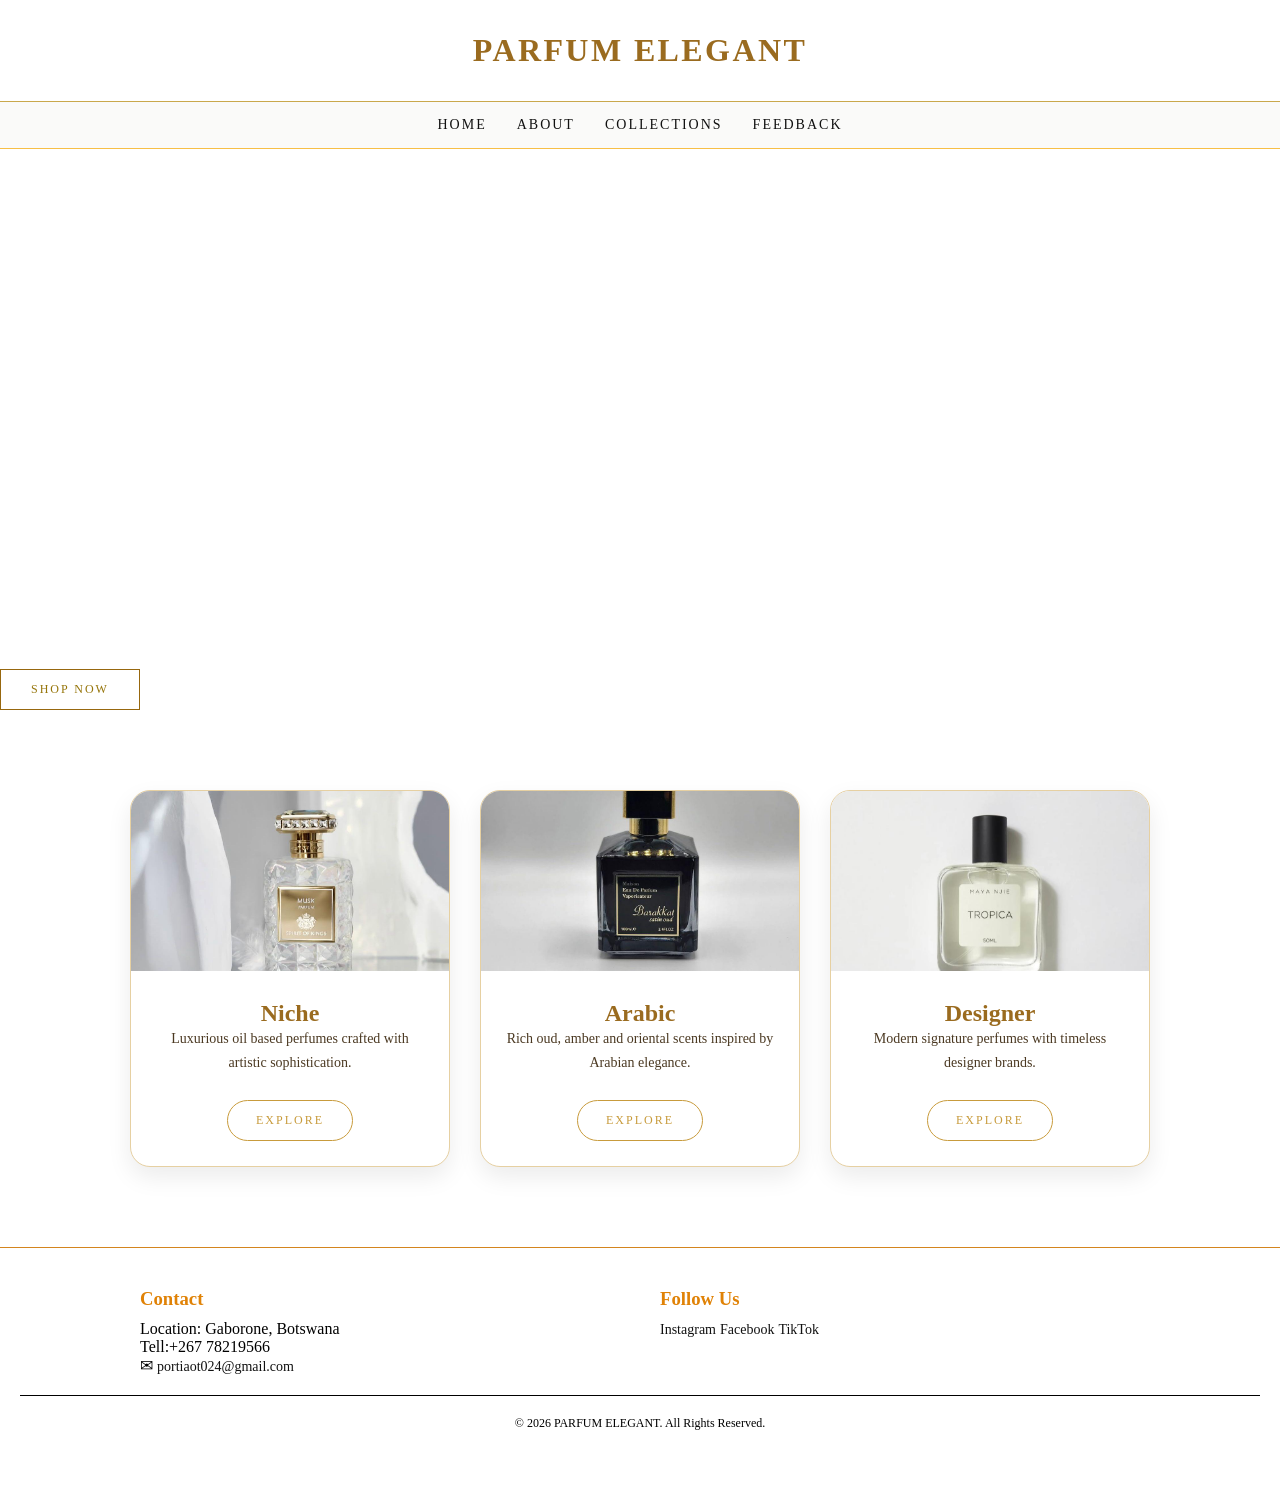
<file: index.html>
<!DOCTYPE html>
<html lang="en">
<head>
  <meta charset="UTF-8">
  <meta name="viewport content="width=device-width,initial-scale=1.0">
  <link rel= stylesheet href="style.css">
  <title>home page</title>
</head>
<body>
  <div class="header-title">
    <h1>PARFUM ELEGANT</h1>
  </div>
  <div class="body">
    <header>

    </head> 
    <nav>
        <div class ="nav">
        <a href="index.html">Home</a>
        <a href="about.html">About</a>
        <a href="collections.html">Collections</a>
        <a href="feedback.html">Feedback</a>

    </nav> 
     
     </div>

    <nav>
<div class="slideshow">
  <video autoplay muted loop playsinline class="video v1">
    <source src="video1.mp4" type="video/mp4">
   </video>
  <video autoplay muted loop playsinline class="video v2">
    <source src="video2.mp4" type="video/mp4">
   </video>
</div>
    </nav>

<!-- SHOP NOW BUTTON -->
    <a href="collections.html#shopnow" class="shop-btn">Shop Now</a>
  </div>
</div>

<!-- CATEGORY SECTION -->
<section class="category-section">

  <!-- NICHE -->
  <div class="category-card">

    <img src="img/Niche3.jpg" ></img>

    <div class="category-content">

      <h1>Niche</h1>

      <p>
        Luxurious oil based perfumes crafted with artistic sophistication.
      </p>

      <a href="collections.html#niche" class="category-btn"> 
        Explore
      </a>

    </div>

  </div>

  <!-- ARABIC -->
  <div class="category-card">

    <img src="img/arabic8.jpg" > </img>

    <div class="category-content">

      <h1>Arabic</h1>

      <p>
        Rich oud, amber and oriental scents inspired by Arabian elegance.
      </p>

      <a href="collections.html#arabic" class="category-btn">
        Explore
      </a>

    </div>

  </div>

  <!-- DESIGNER -->
  <div class="category-card">

    <img src="img/des7.jpg" > </img>

    <div class="category-content">

      <h1>Designer</h1>

      <p>
        Modern signature perfumes with timeless designer brands.
      </p>

      <a href="collections.html#designer" class="category-btn">
        Explore
      </a>

    </div>

  </div>

</section>
   <footer class="footer">

  <div class="footer-container">
    
    <div class="footer-contact">
      <h3>Contact</h3>
      <p>Location: Gaborone, Botswana</p>
      <p>Tell:+267 78219566</p>
      <p>
  ✉ <a href="mailto:portiaot024@gmail.com">portiaot024@gmail.com
    
  </a>
</p>
    </div>
      <div class="footer-social">
      <h3>Follow Us</h3>
       <a href="https://instagram.com" target="_blank">Instagram</a>
       <a href="https://facebook.com" target="_blank">Facebook</a>
       <a href="https://tiktok.com" target="_blank">TikTok</a>
    </div>

  </div>

  <div class="footer-bottom">
    <p>© 2026 PARFUM ELEGANT. All Rights Reserved.</p>
  </div>

</footer>
</body>
</html>
</file>
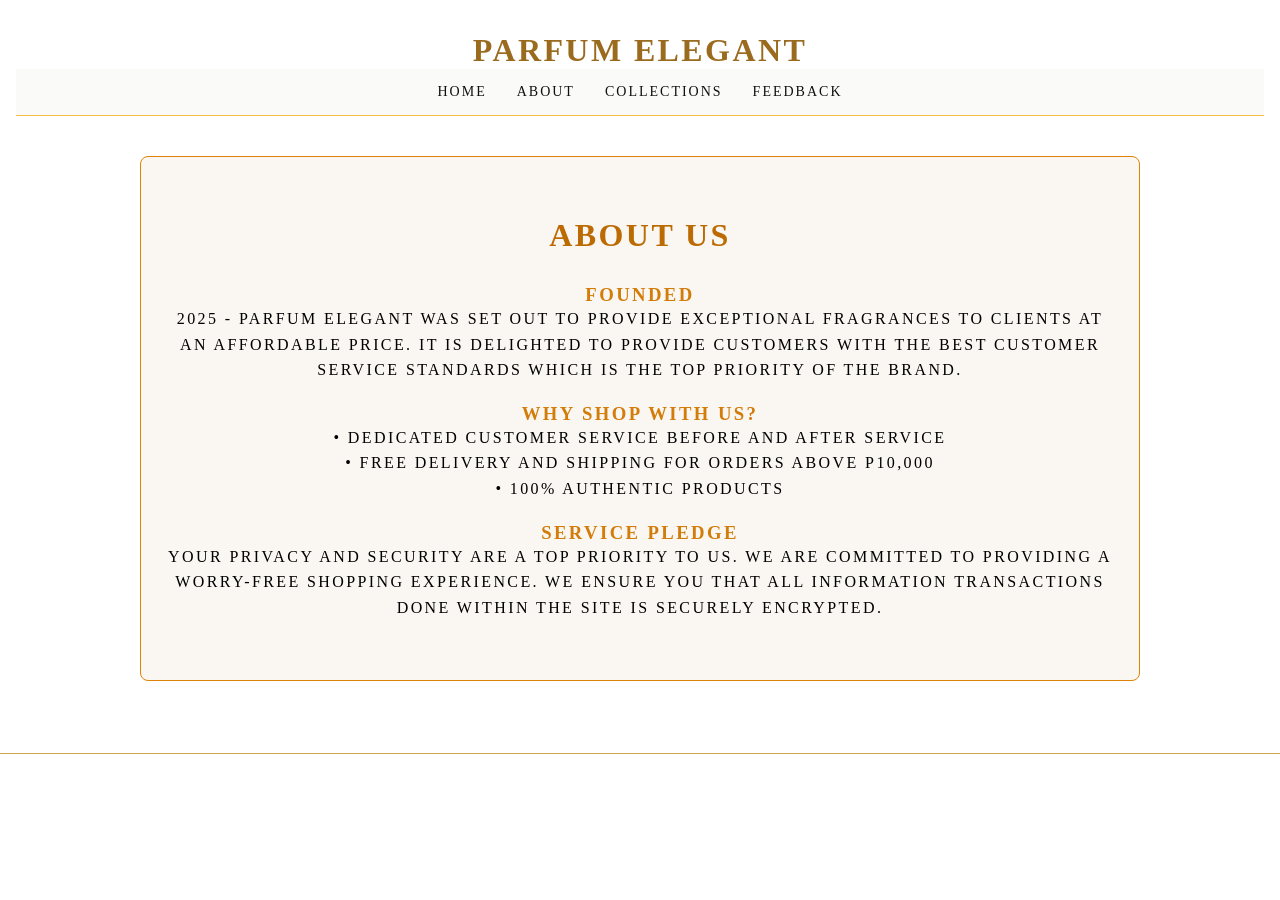
<file: about.html>
<!DOCTYPE html>
<html lang="en">
<head>
  <meta charset="UTF-8">
  <meta name="viewport" content="width=device-width, initial-scale=1.0">
  <link rel="stylesheet" href="style.css">
  <title>About - PARFUM ELEGANT</title>
</head>
<body>
  <div class="header-title">
    <header>
      <h1>PARFUM ELEGANT</h1>
    </header>
    <nav>
      <div class="nav">
        <a href="index.html">Home</a>
        <a href="about.html#about">About</a>
        <a href="collections.html">Collections</a>
        <a href="feedback.html">Feedback</a>
      </div>
    </nav>

    <section id="about" class="about">
      <header>
        <h2>ABOUT US</h2>
      </header>
      
      <h3>FOUNDED</h3>
      <p>2025 - PARFUM ELEGANT was set out to provide exceptional fragrances to clients at an affordable price. It is delighted to provide customers with the best customer service standards which is the top priority of the brand.</p>
      
      <h3>WHY SHOP WITH US?</h3>
      <p>
        • Dedicated customer service before and after service<br>
        • Free delivery and shipping for orders above P10,000<br>
        • 100% authentic products
      </p>

      <h3>SERVICE PLEDGE</h3>
      <p>Your privacy and security are a top priority to us. We are committed to providing a worry-free shopping experience. We ensure you that all information transactions done within the site is securely encrypted.</p>
    </section>

    <footer class="footer-blank"></footer>

  </div>
</body>
</html>
</file>
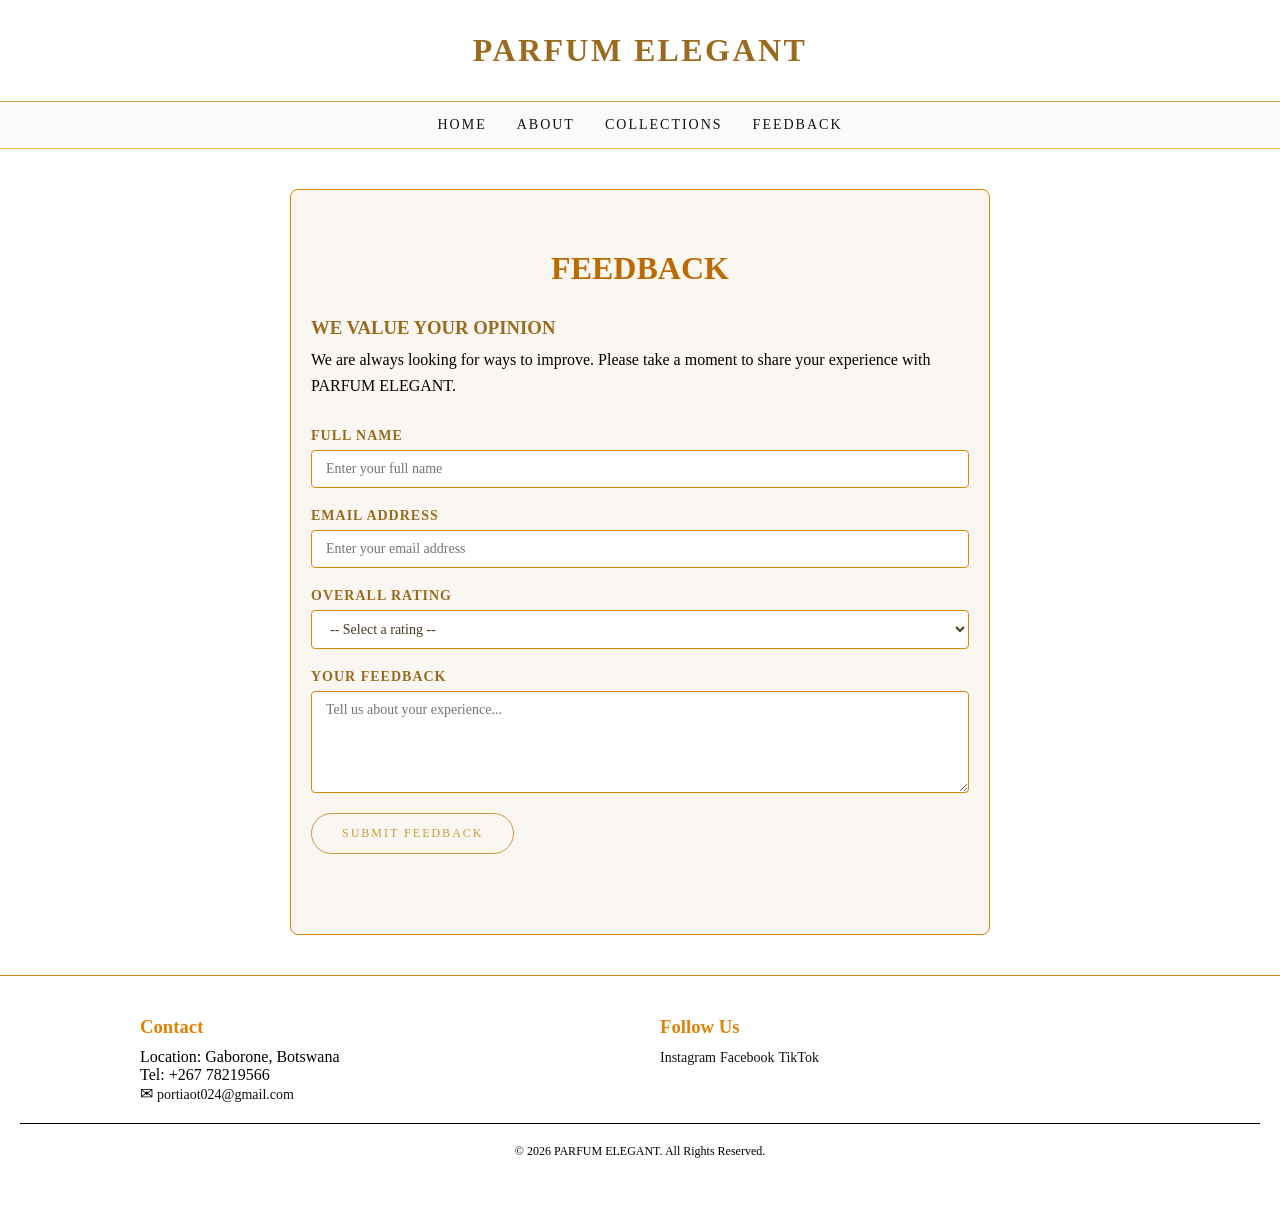
<file: feedback.html>
<!DOCTYPE html>
<html lang="en">
<head>
  <meta charset="UTF-8">
  <meta name="viewport" content="width=device-width, initial-scale=1.0">
  <link rel="stylesheet" href="style.css">
  <title>Feedback - PARFUM ELEGANT</title>
</head>
<body>

  <!-- HEADER -->
  <div class="header-title">
    <h1>PARFUM ELEGANT</h1>
  </div>

  <!-- NAV -->
  <nav>
    <div class="nav">
      <a href="index.html">Home</a>
      <a href="about.html">About</a>
      <a href="collections.html">Collections</a>
      <a href="feedback.html">Feedback</a>
    </div>
  </nav>

  <!-- FEEDBACK SECTION -->
  <section id="feedback">
    <header>
      <h2>FEEDBACK</h2>
    </header>

    <h3>WE VALUE YOUR OPINION</h3>
    <p>We are always looking for ways to improve. Please take a moment to share your experience with PARFUM ELEGANT.</p>

    <div class="feedback-form">

      <div class="form-group">
        <label for="name">Full Name</label>
        <input type="text" id="name" name="name" placeholder="Enter your full name">
      </div>

      <div class="form-group">
        <label for="email">Email Address</label>
        <input type="email" id="email" name="email" placeholder="Enter your email address">
      </div>

      <div class="form-group">
        <label for="rating">Overall Rating</label>
        <select id="rating" name="rating">
          <option value="">-- Select a rating --</option>
          <option value="5">Excellent</option>
          <option value="4">Good</option>
          <option value="3">Average</option>
          <option value="2">Poor</option>
          <option value="1">Very Poor</option>
        </select>
      </div>

      <div class="form-group">
        <label for="message">Your Feedback</label>
        <textarea id="message" name="message" rows="5" placeholder="Tell us about your experience..."></textarea>
      </div>

      <div class="form-group">
        <button type="button" onclick="submitFeedback()">Submit Feedback</button>
      </div>

      <p id="feedback-msg" style="display:none;">
        Thank you for your feedback! We appreciate you taking the time to share your experience.
      </p>

    </div>
  </section>

  <!-- FOOTER -->
  <footer class="footer">
    <div class="footer-container">
      <div class="footer-contact">
        <h3>Contact</h3>
        <p>Location: Gaborone, Botswana</p>
        <p>Tel: +267 78219566</p>
        <p>✉ <a href="mailto:portiaot024@gmail.com">portiaot024@gmail.com</a></p>
      </div>
      <div class="footer-social">
        <h3>Follow Us</h3>
        <a href="https://instagram.com" target="_blank">Instagram</a>
        <a href="https://facebook.com" target="_blank">Facebook</a>
        <a href="https://tiktok.com" target="_blank">TikTok</a>
      </div>
    </div>
    <div class="footer-bottom">
      <p>© 2026 PARFUM ELEGANT. All Rights Reserved.</p>
    </div>
  </footer>

  <style>
    #feedback {
      padding: 60px 20px;
      max-width: 700px;
      margin: 40px auto;
      background: #FAF7F2;
      border: 1px solid #e08206;
      border-radius: 8px;
    }

    #feedback header {
      text-align: center;
      margin-bottom: 30px;
    }

    #feedback h2 {
      font-size: 32px;
      color: #bb6b02;
      margin-bottom: 10px;
    }

    #feedback h3 {
      margin-top: 20px;
      color: #9A6B1F;
    }

    #feedback p {
      line-height: 1.6;
      color: black;
      margin-top: 8px;
    }

    .feedback-form {
      margin-top: 30px;
    }

    .form-group {
      display: flex;
      flex-direction: column;
      margin-bottom: 20px;
    }

    .form-group label {
      font-size: 14px;
      color: #9A6B1F;
      font-weight: bold;
      margin-bottom: 6px;
      letter-spacing: 1px;
      text-transform: uppercase;
    }

    .form-group input,
    .form-group select,
    .form-group textarea {
      padding: 10px 14px;
      border: 1px solid #e08206;
      border-radius: 4px;
      font-size: 14px;
      font-family: 'Georgia', serif;
      background: #ffffff;
      color: #4b3922;
      outline: none;
      transition: border-color 0.2s;
    }

    .form-group input:focus,
    .form-group select:focus,
    .form-group textarea:focus {
      border-color: #C89B3C;
    }

    .form-group textarea {
      resize: vertical;
    }

    .form-group button {
      padding: 12px 30px;
      background: transparent;
      border: 1px solid #C89B3C;
      border-radius: 30px;
      color: #C89B3C;
      font-size: 12px;
      font-family: 'Georgia', serif;
      text-transform: uppercase;
      letter-spacing: 2px;
      cursor: pointer;
      transition: 0.3s ease;
      width: fit-content;
    }

    .form-group button:hover {
      background: #C89B3C;
      color: white;
    }

    #feedback-msg {
      color: #9A6B1F;
      font-weight: bold;
    }
  </style>

  <script>
    function submitFeedback() {
      const name = document.getElementById('name').value.trim();
      const email = document.getElementById('email').value.trim();
      const rating = document.getElementById('rating').value;
      const message = document.getElementById('message').value.trim();

      if (!name || !email || !rating || !message) {
        alert('Please fill in all fields before submitting.');
        return;
      }

      document.getElementById('feedback-msg').style.display = 'block';
      document.getElementById('name').value = '';
      document.getElementById('email').value = '';
      document.getElementById('rating').value = '';
      document.getElementById('message').value = '';
    }
  </script>

</body>
</html>
</file>
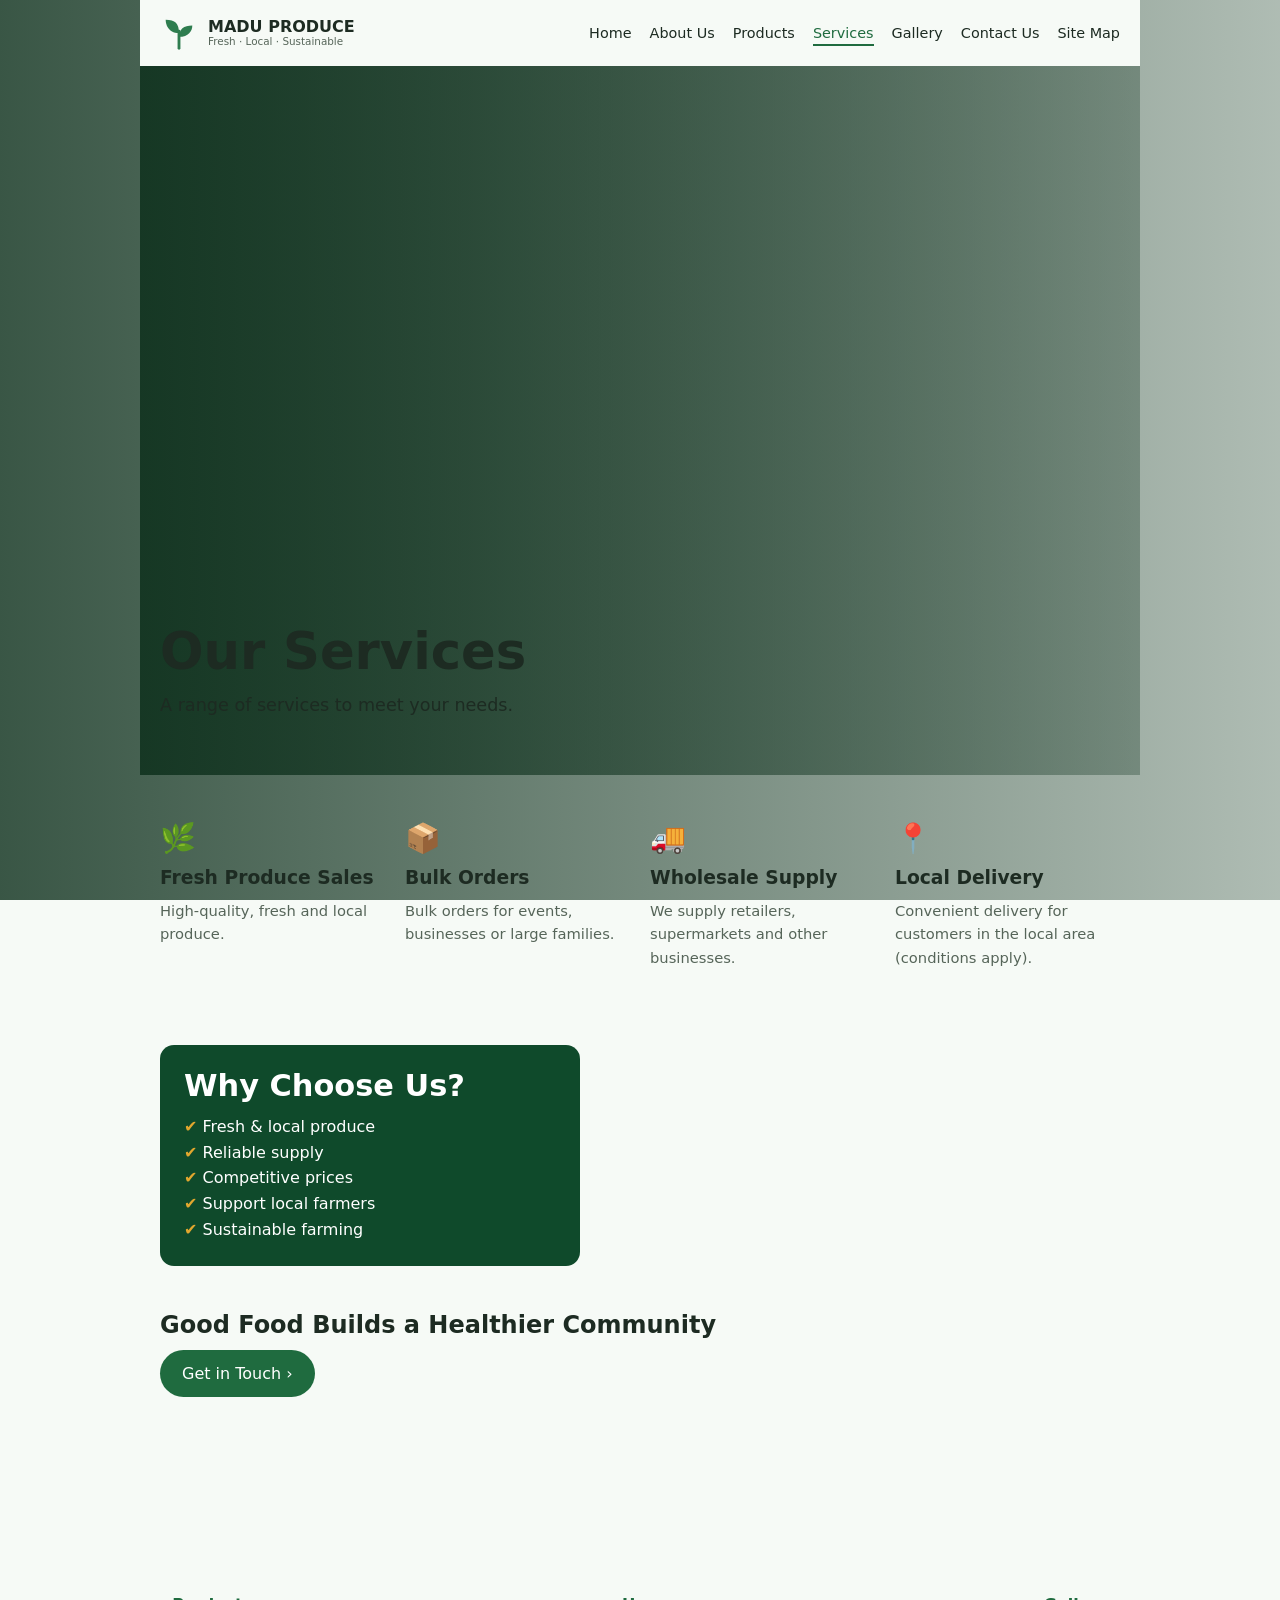
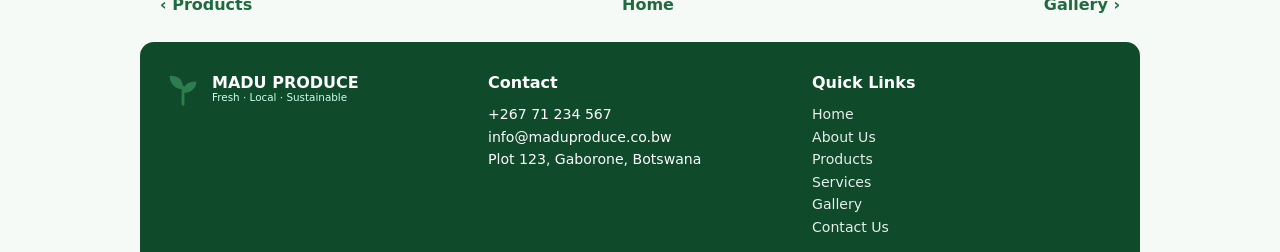
<file: MD produce/SERVICES.html>
<!DOCTYPE html><html lang="en"><head><meta charset="utf-8"><meta name="viewport" content="width=device-width,initial-scale=1"><title>Services | Madu Produce</title><link rel="stylesheet" href="style.css"></head><body><header class="top"><a class="brand" href="index.html"><svg viewBox="0 0 40 40" width="38" height="38" aria-hidden="true"><path d="M20 36V18" stroke="#2e7d4f" stroke-width="3" stroke-linecap="round"/><path d="M20 20C8 20 6 10 6 6c10 0 14 4 14 14zM20 24c10 0 14-6 14-12-9 0-14 4-14 12z" fill="#2e7d4f"/></svg><span><b>MADU PRODUCE</b><small>Fresh · Local · Sustainable</small></span></a><button class="burger" aria-label="Menu" aria-expanded="false">☰</button><nav id="nav"><a href="index.html">Home</a><a href="about.html">About Us</a><a href="products.html">Products</a><a href="services.html" class=active aria-current=page>Services</a><a href="gallery.html">Gallery</a><a href="contact.html">Contact Us</a><a href="sitemap.html">Site Map</a></nav></header><main><section class="hero"><div class="scene s-field"></div><div class="shade"></div><div class="hin"><h1>Our Services</h1><p>A range of services to meet your needs.</p></div></section><div class="g4"><div class="fc"><span class="ic">🌿</span><h3>Fresh Produce Sales</h3><p>High-quality, fresh and local produce.</p></div><div class="fc"><span class="ic">📦</span><h3>Bulk Orders</h3><p>Bulk orders for events, businesses or large families.</p></div><div class="fc"><span class="ic">🚚</span><h3>Wholesale Supply</h3><p>We supply retailers, supermarkets and other businesses.</p></div><div class="fc"><span class="ic">📍</span><h3>Local Delivery</h3><p>Convenient delivery for customers in the local area (conditions apply).</p></div></div><section class="sec"><div class="why"><h2>Why Choose Us?</h2><ul><li>Fresh & local produce</li><li>Reliable supply</li><li>Competitive prices</li><li>Support local farmers</li><li>Sustainable farming</li></ul></div></section><section class="cta"><div class="scene s-field"></div><div class="shade"></div><div class="hin"><h2>Good Food Builds a Healthier Community</h2><a class="btn" href="contact.html">Get in Touch ›</a></div></section></main><div class="pager"><a href="products.html">‹ Products</a><a href="index.html">Home</a><a href="gallery.html">Gallery ›</a></div>
<footer><div class="fgrid"><div><div class="brand light"><svg viewBox="0 0 40 40" width="38" height="38" aria-hidden="true"><path d="M20 36V18" stroke="#2e7d4f" stroke-width="3" stroke-linecap="round"/><path d="M20 20C8 20 6 10 6 6c10 0 14 4 14 14zM20 24c10 0 14-6 14-12-9 0-14 4-14 12z" fill="#2e7d4f"/></svg><span><b>MADU PRODUCE</b><small>Fresh · Local · Sustainable</small></span></div></div>
<div><h4>Contact</h4><p>+267 71 234 567<br>info@maduproduce.co.bw<br>Plot 123, Gaborone, Botswana</p></div>
<div><h4>Quick Links</h4><div class="ql"><a href="index.html">Home</a><a href="about.html">About Us</a><a href="products.html">Products</a><a href="services.html">Services</a><a href="gallery.html">Gallery</a><a href="contact.html">Contact Us</a>
</file>
<file: style.css>
* {
  margin: 0; 
  padding: 0; 
  box-sizing: border-box;
}
html {
  scroll-behavior: smooth;
}
/* GLOBAL */
body {
  background-color: #ffffff;
  color: #e8d9a0;
  font-family: 'Georgia', serif;
}

h1, h2, h3,p{
  color: #9A6B1F;
}

/* HEADER TITLE */
.header-title {
  text-align: center;
  padding: 2rem 1rem;
  letter-spacing: 0.15em;
  text-transform: uppercase;
  color: #c9a84c;
  border-bottom:0.5px solid #c9a84c;
}

/* NAVIGATION */
.nav {
  display: flex;
  justify-content: center;
  align-items: center;
  gap: 30px;
  list-style: none;
  padding: 15px;
  background: #fafaf9;
  border-bottom: 1px solid #f7bf47;
}

.nav a {
  text-decoration: none;
  color: #111111;
  font-size: 14px;
  letter-spacing: 2px;
  text-transform: uppercase;
}

.nav a:hover {
  color: #c89B3c;
}

/* SLIDESHOW */
.slideshow {
  position: relative;
  height: 500px;
  overflow:hidden;
}

.video {
  position: absolute;
  width: 100%;
  height: 100%;
  object-fit: cover;
  top: 0;
  left: 0;
  opacity: 0;
}

/* Animations */
.v1 {
  animation: slide1 5s infinite;
}

.v2 {
  animation: slide2 5s infinite;
}

@keyframes slide1 {
  0%, 45% { opacity: 1; }
  50%, 95% { opacity: 0; }
  100% { opacity: 1; }
}

@keyframes slide2 {
  0%, 45% { opacity: 0; }
  50%, 95% { opacity: 1; }
  100% { opacity: 1; }
}

/* CONTENT OVER SLIDES */
.content {
  position: relative;
  z-index: 2;
  text-align: center;
  top: 40%;
  color: #f89d25;
}

/* BUTTON */
.shop-btn {
  display: inline-block;
  margin-top: 20px;
  padding: 12px 30px;
  border: 1px solid #97670e;
  color: #96750a;
  text-decoration: none;
  text-transform: uppercase;
  letter-spacing: 2px;
  font-size: 12px;
  transition: 0.3s ease;
}

.shop-btn:hover {
  background: #C89B3C;
  color: #e6d706;
}

/* ABOUT SECTION */
#about {
  padding: 60px 20px;
  max-width: 1000px;
  margin: 40px auto;
  background: #FAF7F2;
  border: 1px solid #e08206;
  border-radius: 8px;
}

/* =========================
   CATEGORY SECTION
========================= */

.category-section {
  display: flex;
  justify-content: center;
  gap: 30px;
  padding: 80px 8%;
  background: #ffff;
  flex-wrap: wrap;
}

/* CATEGORY CARD */
.category-card {
  width: 320px;
  background: white;
  border-radius: 20px;
  overflow: hidden;
  border: 1px solid #e6d0a2;
  transition: 0.4s ease;
  box-shadow: 0 10px 25px rgba(0,0,0,0.08);
}

/* HOVER */
.category-card:hover {
  transform: translateY(-10px);
  box-shadow: 0 15px 40px rgba(0,0,0,0.12);
}

/* IMAGE */
.category-card img {
  width: 100%;
  height: 180px;
  object-fit: cover;
}

/* CONTENT */
.category-content {
  padding: 25px;
  text-align: center;
}

/* TITLE */
.category-content h2 {
  color: #C89B3C;
  font-size: 2rem;
  margin-bottom: 12px;
}

/* TEXT */
.category-content p {
  color: #4b3922;
  line-height: 1.7;
  font-size: 14px;
  margin-bottom: 25px;
}

/* BUTTON */
.category-btn {
  display: inline-block;
  padding: 12px 28px;
  border: 1px solid #C89B3C;
  border-radius: 30px;
  text-decoration: none;
  color: #C89B3C;
  text-transform: uppercase;
  letter-spacing: 2px;
  font-size: 12px;
  transition: 0.3s ease;
}

/* BUTTON HOVER */
.category-btn:hover {
  background: #C89B3C;
  color: white;
}

/* =========================
   RESPONSIVE
========================= */

@media (max-width: 900px) {
  .category-section {
    flex-direction: column;
    align-items: center;
  }
}

#about header {
  text-align: center;
  margin-bottom: 30px;
}

#about h2 {
  font-size: 32px;
  margin-bottom: 10px;
  color:#bb6b02
}

#about h3 {
  margin-top: 20px;
  color: rgb(211, 124, 9);
}

#about p {
  line-height: 1.6;
  color: black;
}

/* =========================
   COLLECTION PAGE
========================= */

.collections-page {
  max-width: 1200px;
  margin: 80px auto;
  padding: 0 20px;
}

/* SECTION TITLE */
.collection header h2 {
  font-size: 2.5rem;
  margin-bottom: 30px;
  color: #9A6B1F;
  text-align: center;
  letter-spacing: 1px;
}

/* COLLECTION SECTION */
.collection {
  margin-bottom: 80px;
  padding: 40px 20px;
}

.collection h2 {
  font-size: 2.5rem;
  margin-bottom: 30px;
  color: #9A6B1F;
  text-align: center;
  letter-spacing: 1px;
}

/* GRID */
.collection-grid {
  display: grid;
  grid-template-columns: repeat(4, 1fr);
  gap: 25px;
  padding: 30px;
}

/* =========================
   HERO VIDEO SECTION
========================= */

.hero-container {
  position: relative;
  width: 100%;
  height: 100vh;
  overflow: hidden;
}

/* VIDEO */
.hero-video {
  position: absolute;
  top: 0;
  left: 0;
  width: 100%;
  height: 100%;
  object-fit: cover;
}

/* DARK OVERLAY */
.hero-overlay {
  position: absolute;
  inset: 0;
  z-index: 1;
}

/* CONTENT */
.hero-content {
  position: relative;
  z-index: 2;
  width: 100%;
  height: 100%;
  display: flex;
  flex-direction: column;
  justify-content: center;
  align-items: center;
  text-align: center;
  padding: 20px;
}

/* HERO TEXT */
.hero-content p {
  font-size: 4rem;
  color: #F2C572;
  font-family: cursive;
  margin-bottom: 30px;
  letter-spacing: 3px;
  text-align: center;
  line-height: 1.2em;
}

/* BUTTON */
.hero-btn {
  padding: 14px 35px;
  border: 1px solid #F2C572;
  border-radius: 30px;
  color: #F2C572;
  text-decoration: none;
  text-transform: uppercase;
  letter-spacing: 2px;
  font-size: 13px;
  transition: 0.3s ease;
}

/* BUTTON HOVER */
.hero-btn:hover {
  background: #F2C572;
  color: #111111;
}

/* RESPONSIVE */
@media (max-width: 768px) {
  .hero-content p {
    font-size: 2.5rem;
  }
  .collection-grid {
    grid-template-columns: repeat(2, 1fr);
  }
}

@media (max-width: 480px) {
  .collection-grid {
    grid-template-columns: 1fr;
  }
}

/* CARD */
.collection-card {
  width: 250px;
  background: #ffffff;
  border: 1px solid #e6d0a2;
  border-radius: 15px;
  overflow: hidden;
  text-align: center;
  padding: 15px;
  transition: 0.4s ease;
  box-shadow: 0 10px 25px rgba(0,0,0,0.08);
}

/* HOVER */
.collection-card:hover {
  transform: translateY(-5px);
  box-shadow: 0 15px 40px rgba(0,0,0,0.12);
}

/* IMAGE */
.collection-card img {
  width: 100%;
  height: 300px;
  object-fit: cover;
  border-radius: 10px;
}

/* CARD CONTENT */
.collection-content {
  padding: 25px;
  text-align: center;
}

/* PERFUME TITLE */
.collection-content h3 {
  font-size: 1.5rem;
  margin-bottom: 12px;
  color: #9A6B1F;
}

/* PERFUME DESCRIPTION */
.collection-content p {
  font-size: 14px;
  line-height: 1.7;
  color: #4b3922;
}

/* PRODUCT CARD */
.product.card {
  background: #ffffff;
  border: 1px solid #e6d0a2;
  border-radius: 15px;
  overflow: hidden;
  text-align: center;
  padding: 15px;
  transition: 0.4s ease;
  box-shadow: 0 10px 25px rgba(0,0,0,0.08);
}

.product.card:hover {
  transform: translateY(-5px);
  box-shadow: 0 15px 40px rgba(0,0,0,0.12);
}

.product-img {
  width: 100%;
  height: 250px;
  object-fit: cover;
  border-radius: 10px;
}

.product.card p {
  margin-top: 10px;
  font-size: 14px;
  color: #4b3922;
  line-height: 1.6;
}

/* FOOTER */
.footer {
  background: #ffffff;
  color: #000000;
  padding: 40px 20px;
  border-top: 1px solid #d4851e;
}

.footer-container {
  display: flex;
  justify-content: space-between;
  align-items: flex-start;
  gap: 40px;
  max-width: 1000px;
  margin: auto;
}

.footer-contact,
.footer-social {
  flex: 1;
  min-width: 250px;
}

.footer h2,
.footer h3 {
  margin-bottom: 10px;
  color: #e08206;
}

.footer a {
  color: #111111;
  text-decoration: none;
  font-size: 14px;
}

.footer a:hover {
  text-decoration: underline;
  color: #000000;
}

.footer p {
  color: #000000;
}

.footer-bottom {
  text-align: center;
  margin-top: 20px;
  font-size: 12px;
  padding-top: 20px;
  border-top: 1px solid #000000;
  padding-bottom: 20px;
}

@media (max-width: 900px) {
  .footer-container {
    flex-direction: column;
    align-items: stretch;
  }
  .collections-container {
    flex-direction: column;
    align-items: center;
  }
}
</file>
<file: MD produce/style.css>
/* ==========================================================================
   MADU PRODUCE - style.css  (one file for all 7 pages)

   CONTENTS
   1. SHARED ON EVERY PAGE   colours, text, menu, hero banner, buttons, footer
   2. HOME PAGE              hero video, Mission and Vision
   3. ABOUT US PAGE          text + photo, Our Story
   4. PRODUCTS PAGE          product cards, filter tabs
   5. SERVICES PAGE          Why Choose Us, bottom banner
   6. GALLERY PAGE           picture tiles
   7. CONTACT PAGE           form, map box, social icons
   8. SITE MAP PAGE          page list boxes
   9. JAVASCRIPT SECTION     everything app.js adds + button hover effects
   ========================================================================== */

/* ==========================================================
   SHARED ON EVERY PAGE: colours, text, top bar and menu, hero banner, buttons, boxes, footer, phone layout
   ========================================================== */

:root {
  --g:#1f6b3f;
  --gd:#0f4a2b;
  --gl:#e8f3ec;
  --ink:#1d2b22;
  --mut:#566559;
  --sun:#e2a72e;
  --bg:#f6faf6;
}

* {
  box-sizing:border-box;
}

body {
  margin:0;
  font:16px/1.6 "Segoe UI",system-ui,sans-serif;
  color:var(--ink);
  background:var(--bg);
}

main,.top,footer,.pager {
  max-width:1000px;
  margin:0 auto;
}

a {
  color:inherit;
}

h1,h2,h3 {
  line-height:1.15;
  margin:0 0 10px;
}

.top {
  display:flex;
  align-items:center;
  justify-content:space-between;
  padding:14px 20px;
  position:sticky;
  top:0;
  background:var(--bg);
  z-index:20;
  flex-wrap:wrap;
}

.brand {
  display:flex;
  gap:10px;
  align-items:center;
  text-decoration:none;
}

.brand span {
  display:flex;
  flex-direction:column;
  line-height:1.1;
}

.brand small {
  font-size:.65rem;
  color:var(--mut);
}

nav a {
  margin-left:18px;
  text-decoration:none;
  font-size:.9rem;
  padding-bottom:3px;
}

nav a.active {
  color:var(--g);
  border-bottom:2px solid var(--g);
}

nav a:hover {
  color:var(--g);
}

.burger {
  display:none;
  background:none;
  border:1px solid #bcd;
  border-radius:8px;
  font-size:1.3rem;
  padding:2px 10px;
}



.hin h1 {
  font-size:clamp(2rem,6vw,3.2rem);
}

.hin p {
  margin:0 0 20px;
  font-size:1.1rem;
}

.btn {
  display:inline-block;
  background:var(--g);
  color:#fff;
  padding:11px 22px;
  border-radius:999px;
  text-decoration:none;
  border:0;
  font:inherit;
  cursor:pointer;
}
.hero {
  position: relative !important;
  overflow: hidden !important;
  isolation: isolate;
  min-height: 520px;
  display: grid;
  place-items: center;
  padding: 36px 20px;
}

.hero_cta {
  background: linear-gradient(135deg, #1f6f0f, #2e7d32);
  color: white;
  border: 0;
  padding: 14px 28px;
  border-radius: 16px;
  font-weight: 700;
}

.hero > :first-child {
  min-height: 420px;
  width: 100%;
}

.scene_bv {
  position: absolute;
  inset: 0;
  width: 100%;
  height: 100%;
  object-fit: cover;
  z-index: -2;
}

.shade {
  position: absolute;
  inset: 0;
  background: linear-gradient(90deg, rgba(10,45,25,.8), rgba(10,45,25,.3));
  z-index: -1;
}
.btn:hover,.btn:focus-visible {
  background:var(--gd);
}

.sec {
  padding:36px 20px;
}

.sec h2 {
  font-size:1.9rem;
}

.g4 {
  position: relative !important;
  z-index: 2 !important;
  display: grid !important;
  grid-template-columns: repeat(auto-fit, minmax(220px, 1fr)) !important;
  gap: 20px !important;
  padding: 40px 20px !important;
  clear: both !important;
}s
.fc {
  background:var(--gl);
  border-radius:12px;
  padding:18px;
  text-align:center;
}

.fc p {
  margin:0;
  color:var(--mut);
  font-size:.92rem;
}

.ic {
  font-size:1.8rem;
  display:block;
  margin-bottom:6px;
}

.soc {
  display:flex;
  gap:10px;
}

.soc a {
  width:36px;
  height:36px;
  border-radius:50%;
  background:#fff;
  color:var(--gd);
  display:grid;
  place-items:center;
  text-decoration:none;
  font-weight:700;
}

.pager {
  display:flex;
  justify-content:space-between;
  padding:10px 20px 24px;
}

.pager a {
  text-decoration:none;
  color:var(--g);
  font-weight:600;
}

footer {
  background:var(--gd);
  color:#fff;
  border-radius:14px 14px 0 0;
  padding:28px 24px 14px;
}

footer h4 {
  margin:0 0 8px;
}

footer p {
  margin:0;
  font-size:.88rem;
}

.fgrid {
  display:grid;
  grid-template-columns:repeat(auto-fit,minmax(170px,1fr));
  gap:20px;
}

.ql {
  display:grid;
  font-size:.88rem;
}

.ql a {
  text-decoration:none;
  opacity:.9;
}

.copy {
  margin-top:20px!important;
  font-size:.78rem!important;
  opacity:.8;
}

.brand.light small {
  color:#cfe;
}

@media(max-width:760px) {
  .burger {
    display:block;
  }
  nav {
    display:none;
    width:100%;
  }
  nav.open {
    display:flex;
    flex-direction:column;
    padding-top:10px;
  }
  nav a {
    margin:0;
    padding:10px 0;
  }
  .hin {
    padding:24px;
  }
}

a:focus-visible,button:focus-visible {
  outline:3px solid var(--sun);
  outline-offset:2px;
}

/* ==========================================================
   HOME PAGE (index.html): hero video, Mission and Vision panel
   ========================================================== */

.kick {
  color:var(--g);
  font-size:1rem!important;
}

.lead {
  max-width:60ch;
  color:var(--mut);
}

.mv {
  display:grid;
  grid-template-columns:repeat(auto-fit,minmax(280px,1fr));
  gap:24px;
  background:var(--gd);
  color:#fff;
  border-radius:14px;
  margin:20px;
  padding:28px;
}

.mv p {
  margin:0;
  opacity:.9;
}

.ic.w {
  display:inline-block;
  margin-right:8px;
}

.hero.vid {
  min-height:0;
  display:block;
  background:#0f4a2b;
}

.hero.vid .hv {
  position:static;
  display:block;
  width:100%;
  height:auto;
  aspect-ratio:auto 16/9;
  object-fit:contain;
}

.hero.vid .scene:not(.hv) {
  z-index:0;
}

.hero.vid .hv {
  position:relative;
  z-index:1;
}

.hero.vid .shade {
  z-index:2;
  background:linear-gradient(90deg,rgba(10,45,25,.65),rgba(10,45,25,0) 70%);
}

.hero.vid .hin {
  position:absolute;
  z-index:3;
  left:0;
  top:50%;
  transform:translateY(-50%);
}

@media(max-width:760px) {
  .hero.vid .shade {
    display:none;
  }
  .hero.vid .hin {
    position:static;
    transform:none;
    background:#0f4a2b;
  }
}

/* ==========================================================
   ABOUT US PAGE (about.html): two-column text and photo, Our Story
   ========================================================== */

.ph.big {
  aspect-ratio:5/4;
}

.two {
  display:grid;
  grid-template-columns:repeat(auto-fit,minmax(280px,1fr));
  gap:28px;
  align-items:center;
}

.story {
  background:var(--gl);
  border-radius:14px;
  margin:0 20px;
}

/* ==========================================================
   PRODUCTS PAGE (products.html): product cards and filter tabs (cards also appear on Home and Gallery)
   ========================================================== */

.pc {
  background:#fff;
  border-radius:12px;
  padding:10px;
  box-shadow:0 2px 8px rgba(0,0,0,.07);
}

.pc h3 {
  font-size:1.05rem;
  margin:8px 0 2px;
}

.pc p {
  margin:0;
  font-size:.85rem;
  color:var(--mut);
}

.pr {
  display:flex;
  justify-content:space-between;
  align-items:center;
  margin-top:8px;
}

.stock {
  background:var(--g);
  color:#fff;
  font-size:.72rem;
  padding:2px 10px;
  border-radius:999px;
}

.pimg,.ph {
  position:relative;
  border-radius:10px;
  overflow:hidden;
  aspect-ratio:4/3;
  margin:0;
  background:#cfe6d4;
}

.pimg img,.ph img {
  position:absolute;
  inset:0;
  width:100%;
  height:100%;
  object-fit:cover;
  z-index:2;
}

.pimg::before,.ph::before {
  content:"";
  position:absolute;
  inset:0;
  background:var(--bgc,linear-gradient(#bfe3f2,#7bbf63));
}

.pimg::after {
  content:var(--e);
  position:absolute;
  inset:0;
  display:grid;
  place-items:center;
  font-size:3.2rem;
}

.tomato {
  --bgc:#fbd5cf;
}

.pepper {
  
  --bgc:#d3ecc3;
}

.onion {
  
  --bgc:#f1e0c4;
}

.carrot {
  
  --bgc:#fde0bd;
}

.cabbage {
  
  --bgc:#d9efc9;
}

.spinach {
  
  --bgc:#bfe0b4;
}

.lettuce {
  
  --bgc:#e0f2c8;
}

.herbs {
  
  --bgc:#cfe9d4;
}

.fruit {
  
  --bgc:#fbd9d0;
}

.tabs {
  display:flex;
  gap:10px;
  flex-wrap:wrap;
  margin-bottom:20px;
}

.tab {
  border:0;
  background:var(--gl);
  padding:8px 20px;
  border-radius:999px;
  font:inherit;
  cursor:pointer;
}

.tab.on {
  background:var(--g);
  color:#fff;
}

.note {
  color:var(--mut);
  font-size:.85rem;
  margin-top:18px;
}

/* ==========================================================
   SERVICES PAGE (services.html): Why Choose Us panel and bottom banner
   ========================================================== */

.why {
  background:var(--gd);
  color:#fff;
  border-radius:14px;
  padding:24px;
  max-width:420px;
}

.why ul {
  list-style:none;
  padding:0;
  margin:0;
}

.why li::before {
  content:"✔ ";
  color:var(--sun);
}

.cta {
  margin:10px 20px 30px;
  min-height:240px;
}

/* ==========================================================
   GALLERY PAGE (gallery.html): picture tiles and captions
   ========================================================== */

.ph {
  aspect-ratio:4/3;
}

.ph figcaption {
  position:absolute;
  left:0;
  right:0;
  bottom:0;
  z-index:3;
  background:linear-gradient(transparent,rgba(0,0,0,.6));
  color:#fff;
  padding:18px 10px 8px;
  font-size:.88rem;
}

.g-harvest::before,.g-produce::before,.g-market::before {
  --bgc:linear-gradient(#ffe2a8,#e9a640);
}

.g-pack::before {
  --bgc:linear-gradient(#e6d3b3,#b99468);
}

.g-team::before {
  --bgc:linear-gradient(#cfe0f5,#8fb4de);
}

/* ==========================================================
   CONTACT PAGE (contact.html): message form, map box, social icons
   ========================================================== */

form label {
  display:block;
  margin:12px 0;
  font-weight:600;
  font-size:.9rem;
}

input,textarea {
  display:block;
  width:100%;
  margin-top:4px;
  padding:10px;
  border:1px solid #b9cbbd;
  border-radius:8px;
  font:inherit;
}

input:focus,textarea:focus {
  outline:2px solid var(--g);
}

#msg {
  font-size:.9rem;
  color:var(--g);
}

.map {
  display:block;
  margin-top:16px;
  background:var(--gl);
  padding:50px 16px;
  border-radius:12px;
  text-align:center;
  text-decoration:none;
}

.soc.dark a {
  background:var(--g);
  color:#fff;
}

/* ==========================================================
   SITE MAP PAGE (sitemap.html): page list boxes
   ========================================================== */

.sm ul {
  text-align:left;
  margin:8px 0 0;
  padding-left:18px;
  font-size:.9rem;
}

.sm h3 a {
  text-decoration:none;
}

/* ==========================================================
   9. JAVASCRIPT SECTION (styles for features added by app.js)
   ========================================================== */

/* ===== START JAVASCRIPT SECTION ===== */

/* ---- A. BASICS ---- */
[hidden] { display: none !important; }       /* lets filters hide cards */
html { scroll-behavior: smooth; }            /* smooth jumping to top/anchors */

/* ---- B. HEADER: shadow, Search button, Cart button ---- */
.top { transition: box-shadow .2s; }
.top.scrolled { box-shadow: 0 4px 14px rgba(0, 0, 0, .12); }

.searchbtn,
.cartbtn {
  border: 1px solid var(--g);
  background: #fff;
  color: var(--ink);
  border-radius: 999px;
  padding: 6px 14px;
  font: inherit;
  font-size: .9rem;
  cursor: pointer;
}
.searchbtn { margin-left: auto; margin-right: 8px; }
.cartbtn   { margin-right: 10px; }
#cartn {
  background: var(--g);
  color: #fff;
  border-radius: 999px;
  padding: 0 8px;
  margin-left: 4px;
  font-size: .85rem;
}

/* ---- C. SEARCH WINDOW (opened by the header Search button) ---- */
#sp {
  position: fixed; inset: 0;
  background: rgba(0, 0, 0, .55);
  display: none;
  align-items: flex-start;
  justify-content: center;
  padding: 70px 14px 14px;
  z-index: 65;
}
#sp.open { display: flex; }
#sp .spbox {
  background: #fff;
  width: min(560px, 100%);
  max-height: 80vh;
  overflow: auto;
  border-radius: 14px;
  padding: 14px;
  box-shadow: 0 16px 40px rgba(0, 0, 0, .3);
}
#sp .sprow { display: flex; gap: 8px; }
#sp .sprow input { margin: 0; }
#sp .spx { border: 0; background: var(--gl); border-radius: 10px; width: 44px; font-size: 1.1rem; cursor: pointer; }
#sp .spl { list-style: none; margin: 12px 0 0; padding: 0; }
#sp .spl li { display: flex; align-items: center; gap: 10px; padding: 10px 4px; border-bottom: 1px solid #e3e9e4; }
#sp .si { font-size: 1.6rem; }
#sp .sn { flex: 1; }
#sp .sn small { display: block; color: var(--mut); }
#sp .sadd { width: auto; margin: 0; padding: 6px 12px; font-size: .85rem; }
#sp .sview { font-size: .85rem; color: var(--g); }
#sp .none { color: var(--mut); justify-content: center; }

/* ---- D. PRODUCTS PAGE: search row, empty message, "Add to cart" button ---- */
.search-row { display: flex; gap: 8px; margin-bottom: 14px; max-width: 460px; }
.search-row .search { margin: 0; }
.search-row .gosearch { padding: 8px 20px; }
.empty { text-align: center; color: var(--mut); padding: 20px; }

.add {
  width: 100%;
  margin-top: 10px;
  padding: 8px;
  border: 1px solid var(--g);
  background: #fff;
  color: var(--g);
  border-radius: 999px;
  font: inherit;
  cursor: pointer;
}

/* ---- E. CART SIDE PANEL ---- */
#order {
  position: fixed; top: 0; right: 0;
  height: 100%;
  width: min(360px, 92vw);
  background: #fff;
  box-shadow: -8px 0 24px rgba(0, 0, 0, .2);
  padding: 20px;
  z-index: 50;
  transform: translateX(105%);
  transition: transform .3s;
  display: flex;
  flex-direction: column;
}
#order.open { transform: none; }
#order .oh { display: flex; justify-content: space-between; align-items: center; }
#order .oc { border: 0; background: none; font-size: 1.3rem; cursor: pointer; }
#order .ol { list-style: none; margin: 10px 0; padding: 0; overflow: auto; flex: 1; }
#order .ol li { display: flex; justify-content: space-between; gap: 10px; padding: 10px 0; border-bottom: 1px solid #dde; }
#order .ol small { display: block; color: var(--mut); }
#order .q button { width: 28px; height: 28px; border-radius: 50%; border: 1px solid var(--g); background: #fff; cursor: pointer; margin: 0 6px; }
#order .ot { font-weight: 600; }
#order .btn:disabled { opacity: .5; cursor: not-allowed; }
#order .oclear { margin-top: 8px; border: 0; background: none; color: var(--mut); cursor: pointer; text-decoration: underline; }

/* ---- F. GALLERY PICTURE VIEWER ---- */
#lb { position: fixed; inset: 0; background: rgba(0, 0, 0, .88); display: none; align-items: center; justify-content: center; z-index: 70; }
#lb.open { display: flex; }
#lb .lc .ph { width: min(88vw, 760px); aspect-ratio: 4 / 3; }
#lb button { position: absolute; border: 0; background: rgba(255, 255, 255, .15); color: #fff; font-size: 2rem; width: 48px; height: 48px; border-radius: 50%; cursor: pointer; }
#lb .lx { top: 16px; right: 16px; }
#lb .lp { left: 14px; }
#lb .ln { right: 14px; }

/* ---- G. CONTACT FORM ERRORS ---- */
.err { display: block; color: #b3261e; font-weight: 400; min-height: 1.2em; }

/* ---- H. HOME VIDEO PAUSE BUTTON ---- */
.vtoggle { position: absolute; right: 14px; bottom: 14px; z-index: 4; border: 0; border-radius: 999px; padding: 6px 14px; background: rgba(0, 0, 0, .55); color: #fff; font: inherit; font-size: .85rem; cursor: pointer; }

/* ---- I. BACK-TO-TOP ARROW AND MESSAGE POP-UP ---- */
#totop { position: fixed; right: 18px; bottom: 18px; width: 44px; height: 44px; border: 0; border-radius: 50%; background: var(--g); color: #fff; font-size: 1.3rem; cursor: pointer; opacity: 0; pointer-events: none; transition: opacity .25s, transform .2s; z-index: 30; }
#totop.on { opacity: 1; pointer-events: auto; }
#toast { position: fixed; left: 50%; bottom: 24px; transform: translate(-50%, 20px); background: var(--gd); color: #fff; padding: 10px 18px; border-radius: 999px; opacity: 0; transition: .3s; z-index: 80; max-width: 90vw; text-align: center; font-size: .9rem; }
#toast.on { opacity: 1; transform: translate(-50%, 0); }

/* ---- J. FADE-IN WHEN SCROLLING ---- */
.reveal { opacity: 0; transform: translateY(18px); transition: opacity .6s ease, transform .6s ease; }
.reveal.show { opacity: 1; transform: none; }

/* ---- K. BUTTON HOVER EFFECTS (mouse only, so phones are not affected) ---- */
.btn, .tab, .add, .searchbtn, .cartbtn, .soc a, #totop, .vtoggle, #sp .spx, #order .q button {
  transition: background .2s, color .2s, transform .15s, box-shadow .2s, border-color .2s;
}
@media (hover: hover) {
  .btn:hover            { background: var(--gd); transform: translateY(-2px); box-shadow: 0 6px 14px rgba(15, 74, 43, .35); }
  .tab:hover            { background: #cfe6d8; transform: translateY(-1px); }
  .tab.on:hover         { background: var(--gd); }
  .add:hover            { background: var(--g); color: #fff; transform: translateY(-1px); box-shadow: 0 4px 10px rgba(31, 107, 63, .3); }
  .searchbtn:hover,
  .cartbtn:hover        { background: var(--g); color: #fff; transform: translateY(-1px); }
  .cartbtn:hover #cartn { background: #fff; color: var(--g); }
  .soc a:hover          { transform: translateY(-3px) scale(1.08); box-shadow: 0 6px 12px rgba(0, 0, 0, .25); }
  #totop:hover          { transform: translateY(-3px); background: var(--gd); }
  .vtoggle:hover        { background: rgba(0, 0, 0, .8); }
  #sp .spx:hover        { background: #cfe6d8; }
  #order .q button:hover{ background: var(--g); color: #fff; }
  #order .oclear:hover  { color: var(--ink); }
  nav a:hover           { color: var(--g); }
  .pager a:hover        { text-decoration: underline; }
  .ql a:hover           { text-decoration: underline; opacity: 1; }
  #lb button:hover      { background: rgba(255, 255, 255, .3); }
  /* cards lift a little */
  .pc, .fc              { transition: transform .2s, box-shadow .2s; }
  .pc:hover, .fc:hover  { transform: translateY(-4px); box-shadow: 0 10px 22px rgba(0, 0, 0, .12); }
  .gi .ph img           { transition: transform .4s; }
  .gi:hover .ph img     { transform: scale(1.06); cursor: zoom-in; }
}
/* Keyboard users get the same visible highlight */
.btn:focus-visible, .tab:focus-visible, .add:focus-visible, .searchbtn:focus-visible, .cartbtn:focus-visible { box-shadow: 0 0 0 3px var(--sun); }

/* ---- L. REDUCED MOTION (people who turn off animations) ---- */
@media (prefers-reduced-motion: reduce) {
  .reveal { opacity: 1; transform: none; transition: none; }
  html { scroll-behavior: auto; }
  .btn:hover, .add:hover, .pc:hover, .fc:hover { transform: none; }
}

/* ===== END JAVASCRIPT SECTION ===== */
/* NUCLEAR FIX - PASTE AT VERY BOTTOM */
.hero{
  position: relative !important;
  height: auto !important;
  min-height: 520px !important;
  overflow: hidden !important;
  display: block !important;
}
.hero > div:first-child{
  position: relative !important;
  min-height: 520px !important;
  display: grid !important;
  place-items: center !important;
}
.scene_bv, .shade{
  position: absolute !important;
  top: 0 !important;
  left: 0 !important;
  width: 100% !important;
  height: 100% !important;
}
.g4, .fc, .fc-image, .bin{
  position: relative !important;
  top: auto !important;
  left: auto !important;
  right: auto !important;
  bottom: auto !important;
  transform: none !important;
}
</file>
